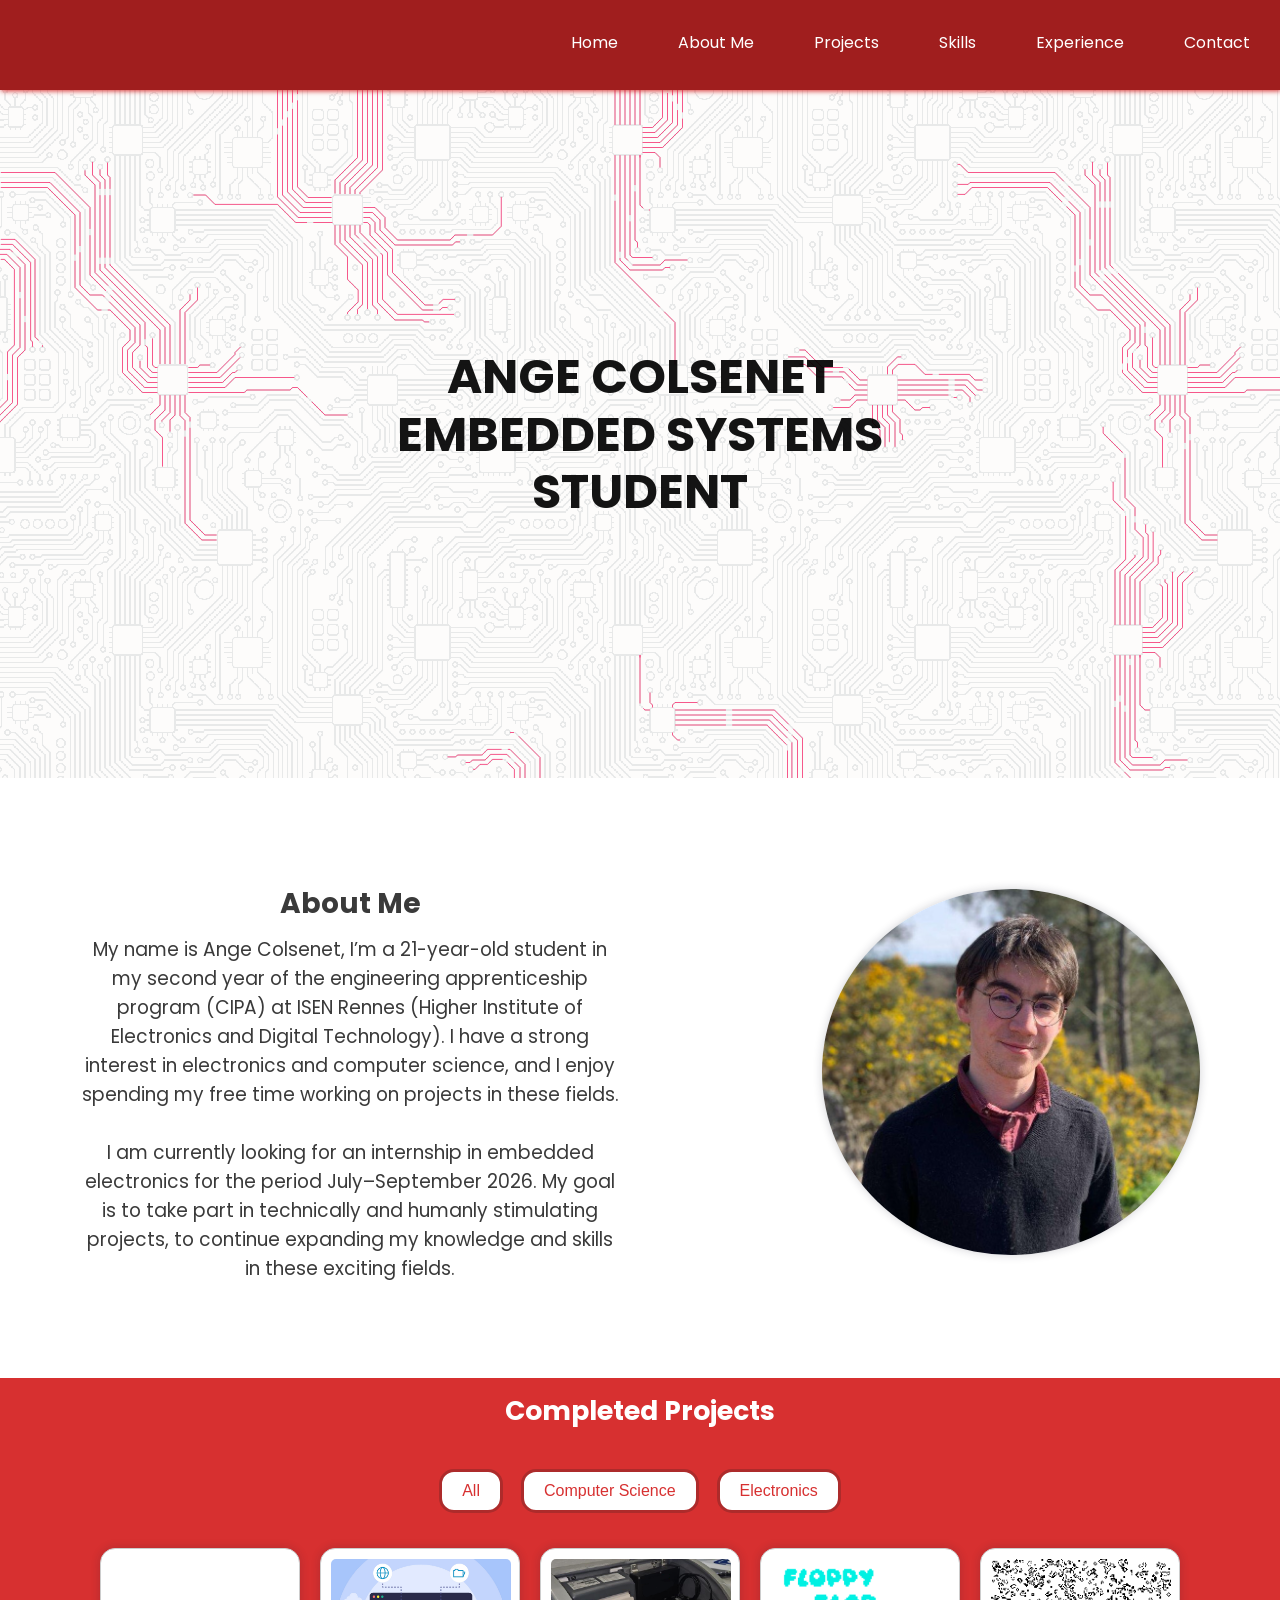
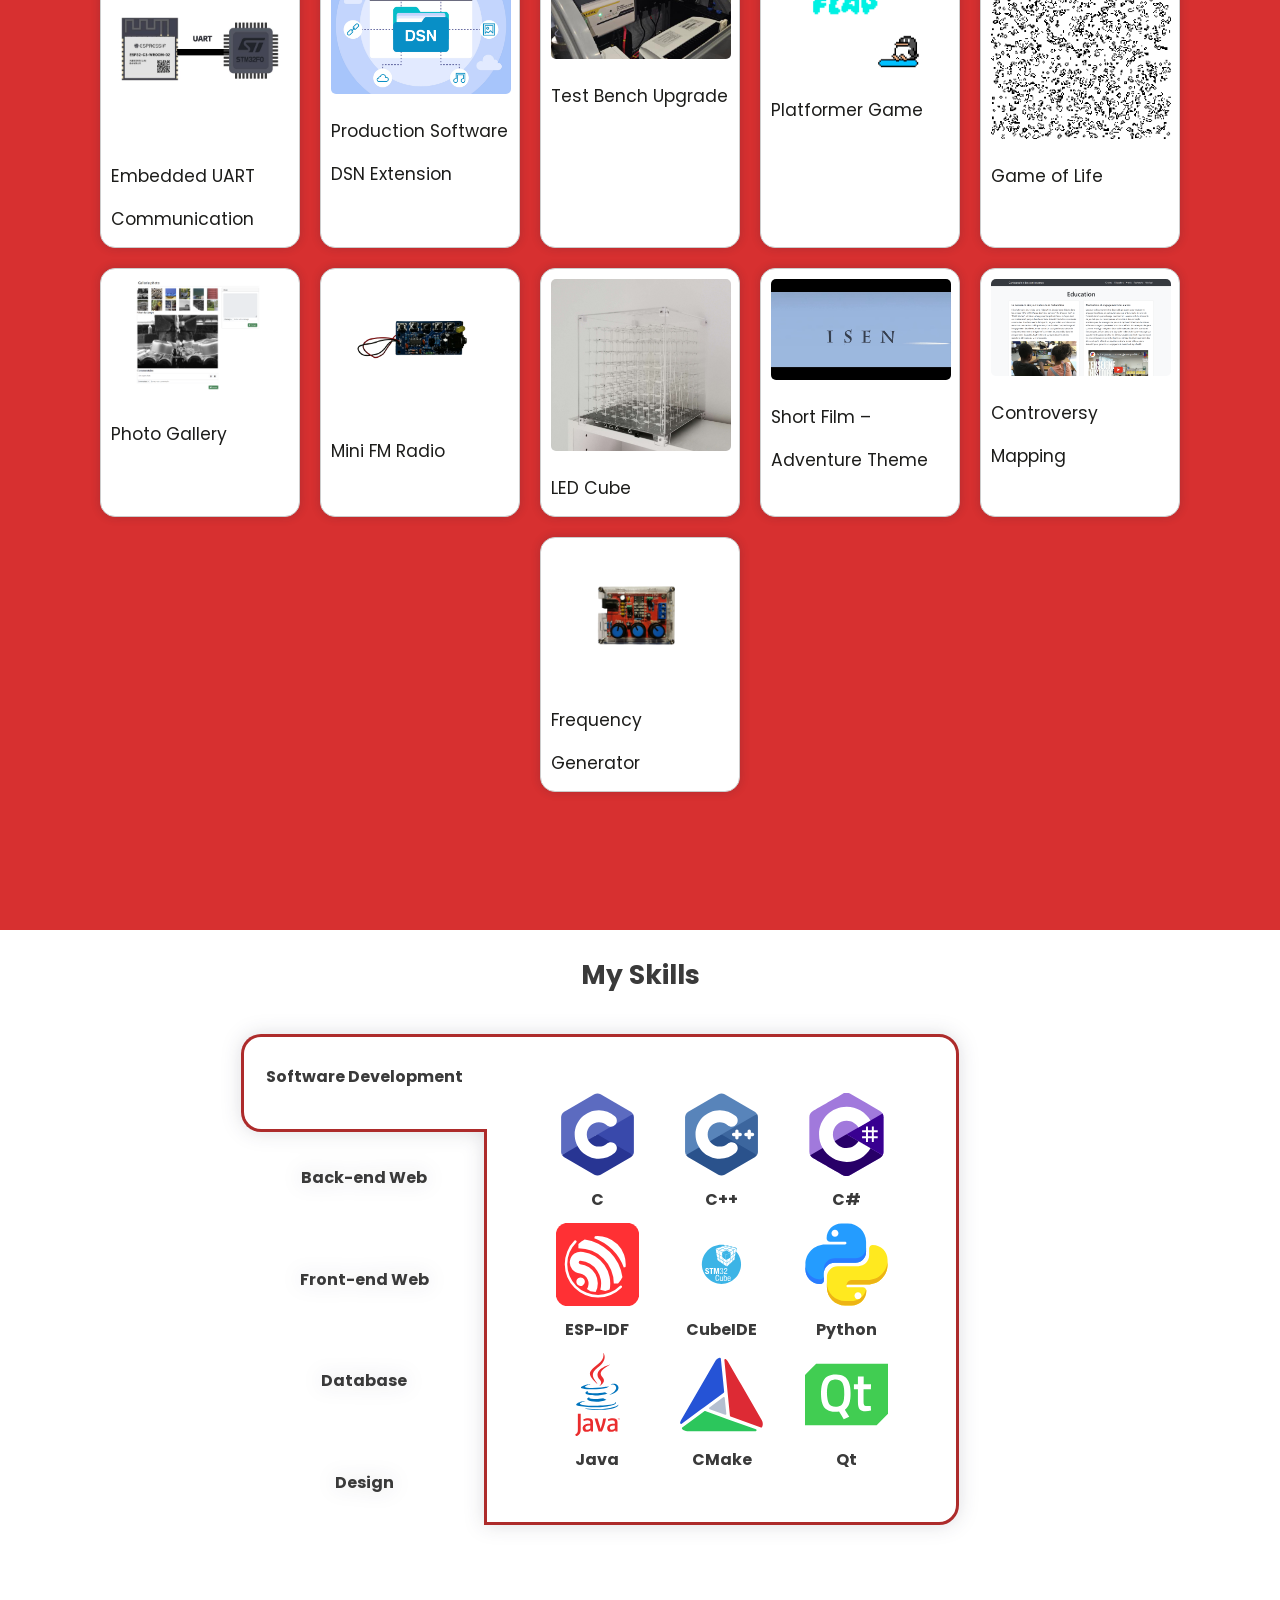
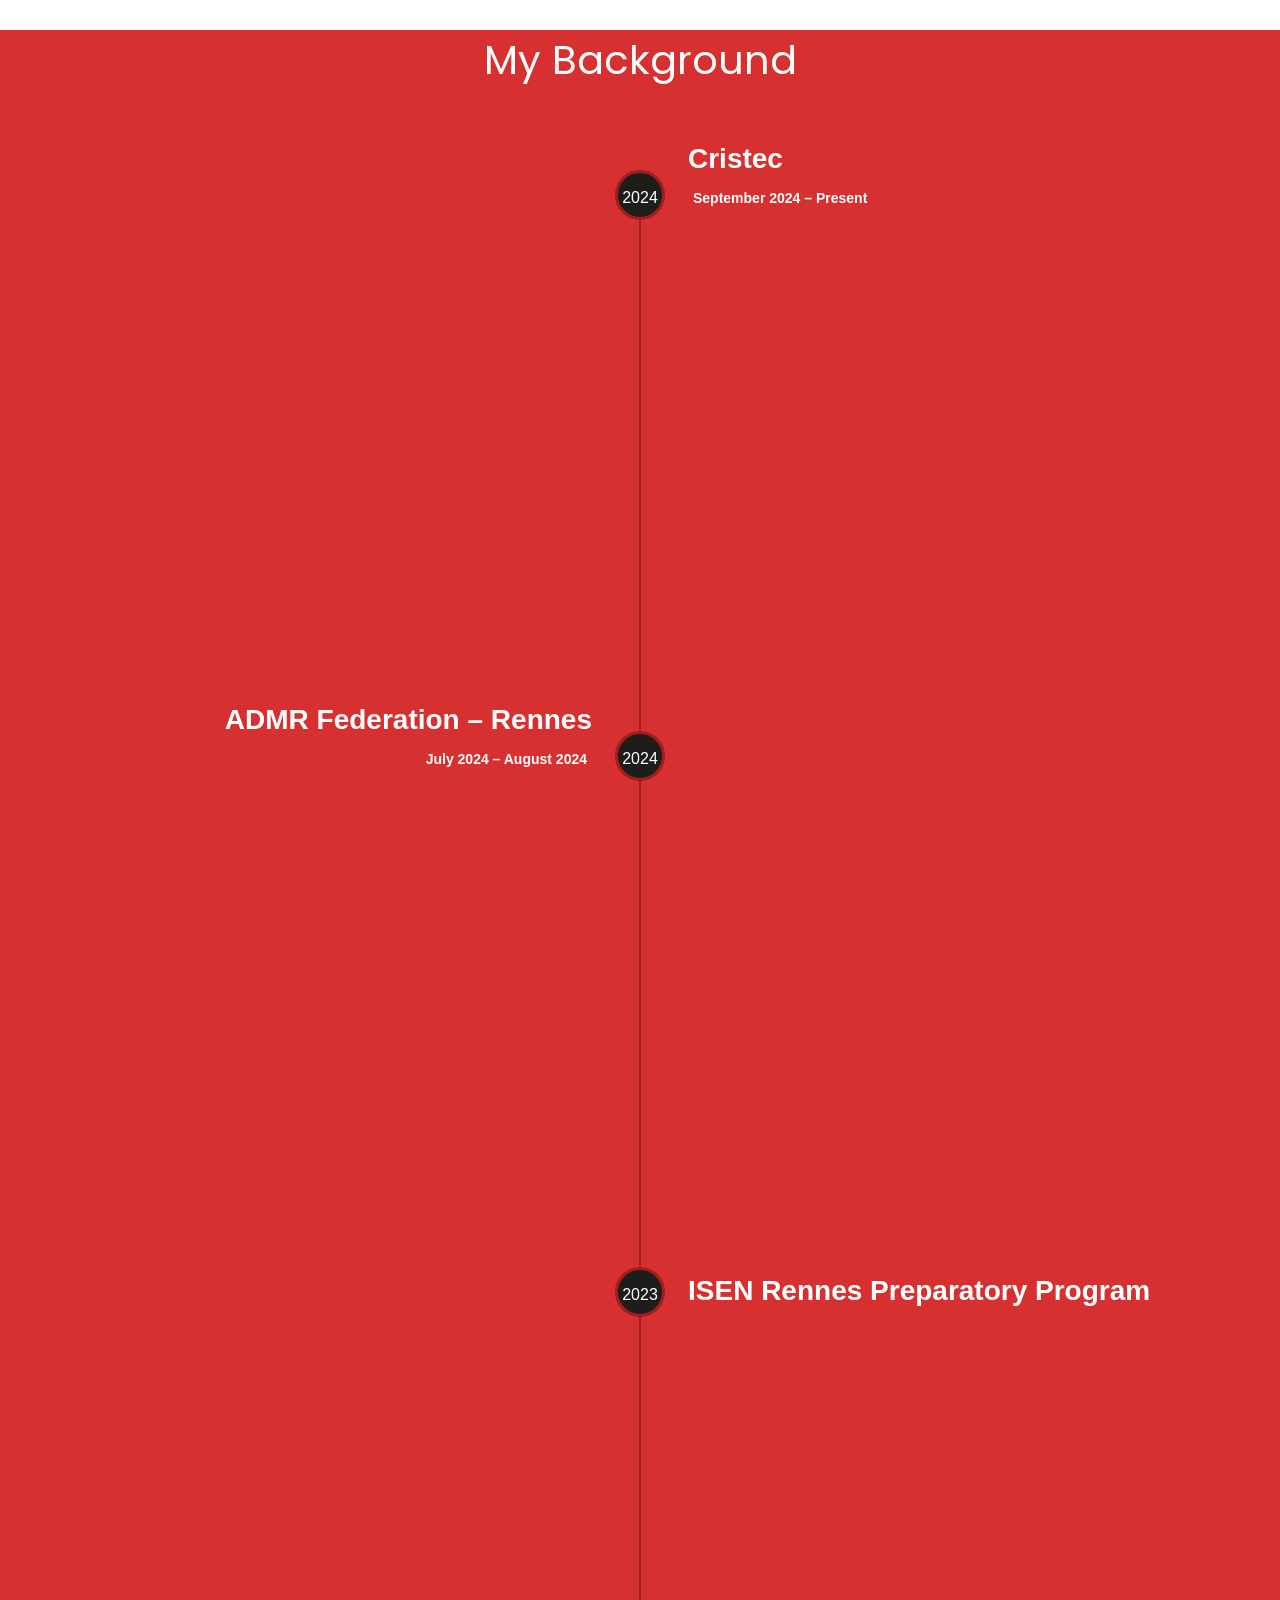
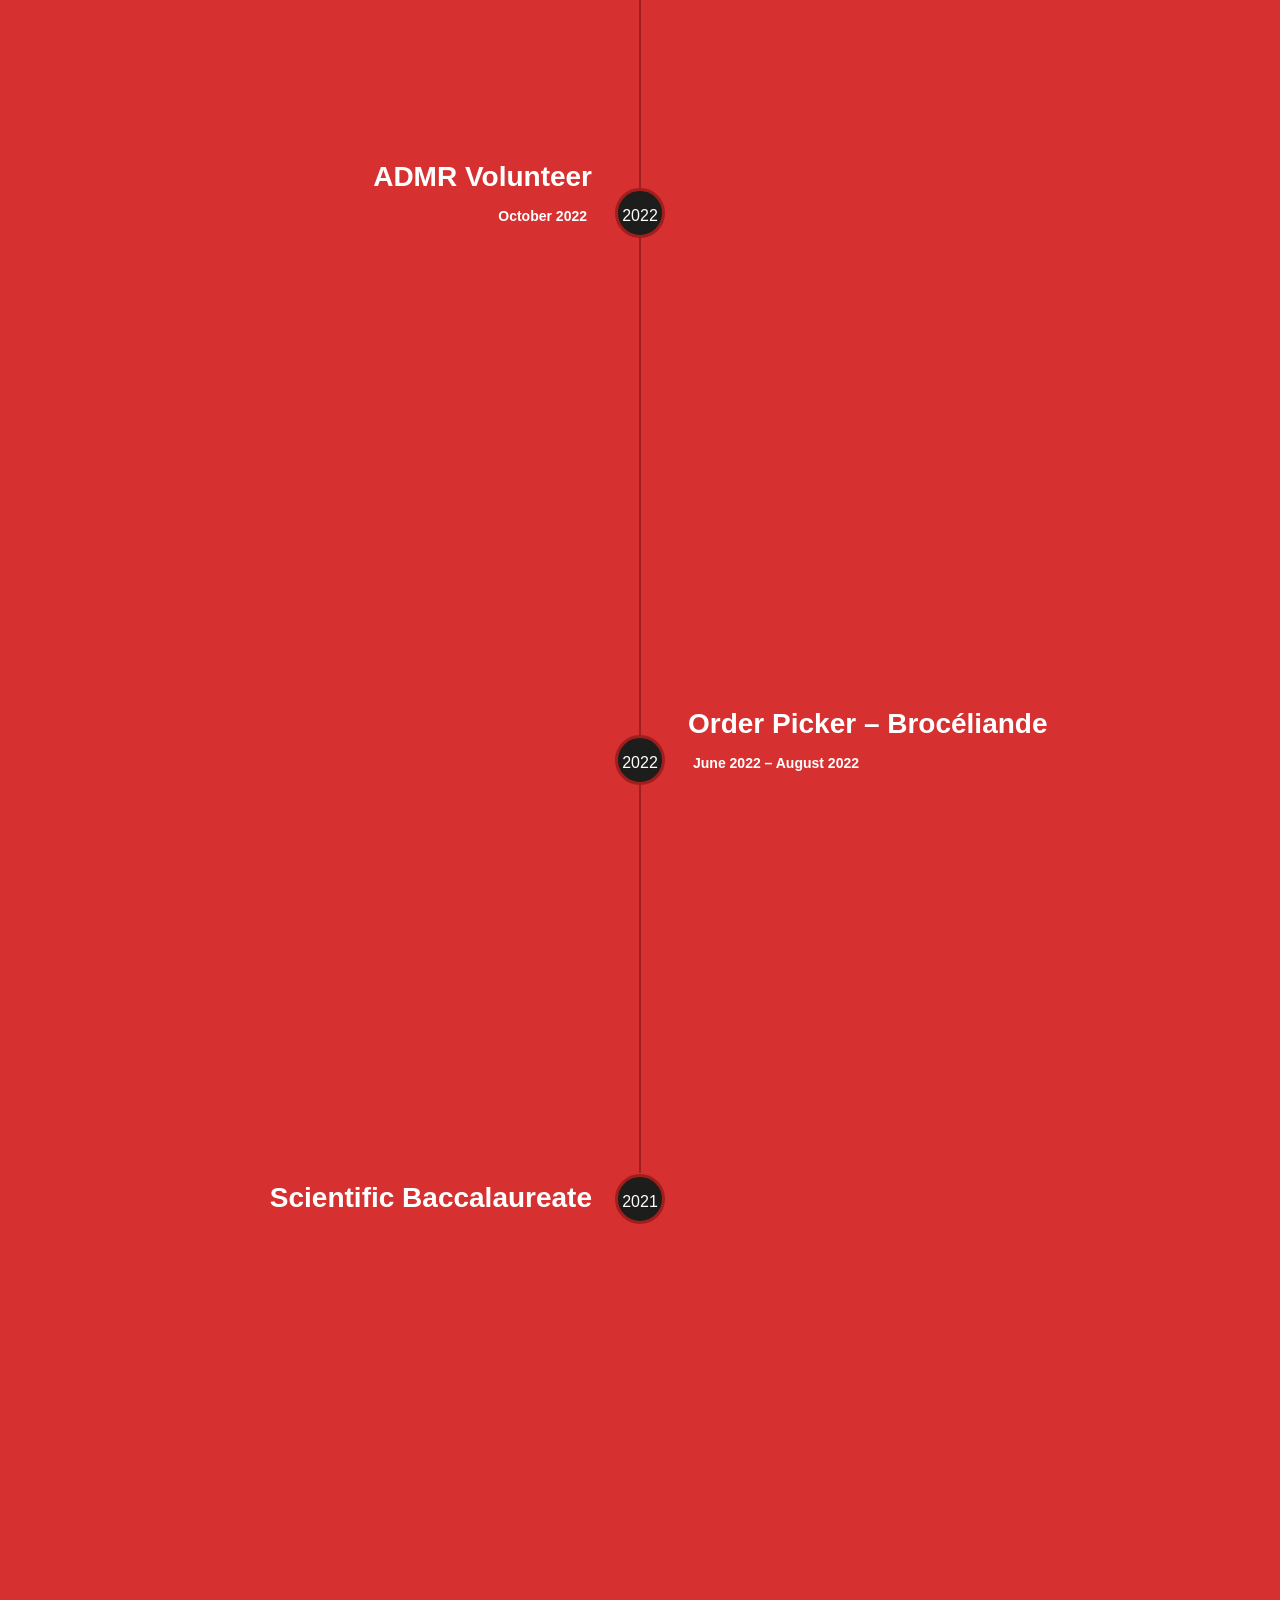
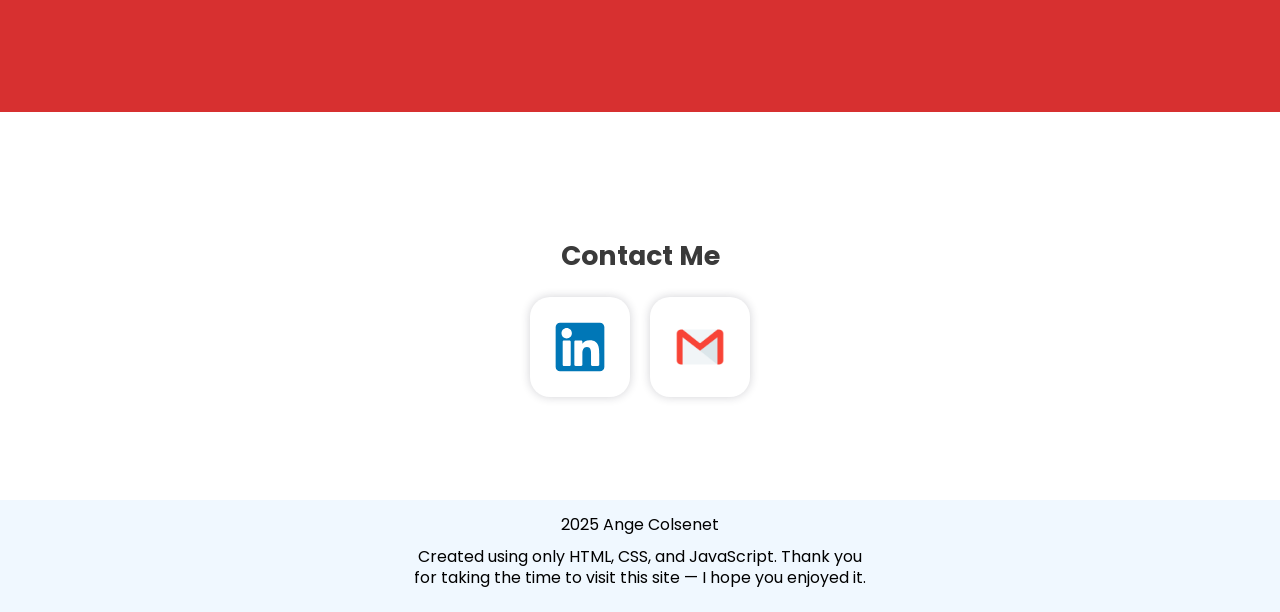
<file: index.html>
<!DOCTYPE html>
<html lang="en" dir="ltr">
<head>
    <meta charset="utf-8">
    <title>Portfolio Ange Colsenet</title>
    <meta name="viewport" content="width=device-width, initial-scale=1.0">
    <meta name="description" content="Ange Colsenet's portfolio — computer science and electronics projects, skills and experience.">

    <link rel="stylesheet" href="css/color.css">
    <link rel="stylesheet" href="css/section.css">
    <link rel="stylesheet" href="css/header-menu.css">
    <link rel="stylesheet" href="css/footer.css">
    <link rel="stylesheet" href="css/presentation.css">
    <link rel="stylesheet" href="css/projet.css">
    <link rel="stylesheet" href="css/competence.css">
    <link rel="stylesheet" href="css/experience.css">
    <link rel="stylesheet" href="css/contact.css">
    <link rel="stylesheet" href="css/skill.css">
    <link rel="stylesheet" href="css/test.css">
</head>

<body onload="skills_events()">

<header class="header">
    <a class="logo">ㅤ</a>
    <input class="side-menu" type="checkbox" id="side-menu"/>
    <label class="menu_icon" for="side-menu"><span class="menu_medium_line"></span></label>
    <nav class="nav">
        <ul class="menu">
            <li><a href="#Home">Home</a></li>
            <li><a href="#About">About Me</a></li>
            <li><a href="#Projet">Projects</a></li>
            <li><a href="#Competence">Skills</a></li>
            <li><a href="#Experience">Experience</a></li>
            <li><a href="#Contacte">Contact</a></li>
        </ul>
    </nav>
</header>

<section id="Home">
    <span>ANGE COLSENET<br>EMBEDDED SYSTEMS STUDENT</span>
</section>

<div class="presentation-container" id="About">
    <div class="text-container">
        <h2>About Me</h2>
        <p>
            My name is Ange Colsenet, I’m a 21-year-old student in my second year of the engineering apprenticeship program (CIPA) at ISEN Rennes (Higher Institute of Electronics and Digital Technology).
            I have a strong interest in electronics and computer science, and I enjoy spending my free time working on projects in these fields.
        </p>
        <br>
        <p>
            I am currently looking for an internship in embedded electronics for the period July–September 2026.
            My goal is to take part in technically and humanly stimulating projects, to continue expanding my knowledge and skills in these exciting fields.
        </p>
    </div>
    <div class="image-container">
        <a href="pdf/Resume_Colsenet_Ange_2025.pdf" target="_blank"><img src="ACphoto.jpg" id="image-profile" alt="Profile picture"></a>
    </div>
</div>

<section id="Projet">
    <div id="titre">Completed Projects</div>

    <div id="filters">
        <button onclick="filterProjects('all')">All</button>
        <button onclick="filterProjects('computer_science')">Computer Science</button>
        <button onclick="filterProjects('electronics')">Electronics</button>
    </div>

    <div class="project-container" id="project-container"></div>

    <div id="project-details">
        <div id="project-details-content">
            <button id="close-button" onclick="closeProjectDetails()">x</button>

            <div id="project-details-left">
                <div id="video_container" style="display:none;"></div>
                <img id="img_selected"></img>
                <ul id="list_img"></ul>
            </div>
            <div id="project-details-right">
                <h2 id="project-title"></h2>
                <p id="project-description"></p>
                <p id="project-info"></p>
                <p id="project-resources"></p>
            </div>
        </div>
    </div>

    <script src="js/projet.js"></script>
</section>

<section class="section" id="skills_section">
    <p class="section_title">My Skills</p>
    <div id="Competence">
        <div class="content leaning">
            <div class="skills_content">
                <div class="box"></div>
            </div>
        </div>
    </div>
    <script src="js/skill.js"></script>
</section>

<section id="Experience">
    <div class="ag-timeline_tagline">My Background</div>

    <section class="ag-section">
        <div class="ag-format-container">
            <div class="js-timeline ag-timeline">
                <div class="js-timeline_line ag-timeline_line">
                    <div class="js-timeline_line-progress ag-timeline_line-progress"></div>
                </div>
                <div class="ag-timeline_list" id="ag-timeline_list">

                    <div class="js-timeline_item ag-timeline_item">
                        <div class="ag-timeline-card_box">
                            <div class="js-timeline-card_point-box ag-timeline-card_point-box">
                                <div class="ag-timeline-card_point">2024</div>
                            </div>
                            <div class="ag-timeline-card_meta-box">
                                <div class="ag-timeline-card_meta">Cristec</div>
                                <div class="activity-time">September 2024 – Present</div>
                            </div>
                        </div>
                        <div class="ag-timeline-card_item">
                            <div class="ag-timeline-card_inner">
                                <div class="ag-timeline-card_img-box">
                                    <a href="https://www.cristec.fr" target="_blank"><img src="images/experience/cristec.jpg" class="ag-timeline-card_img" alt="Cristec" /></a>
                                </div>
                                <div class="ag-timeline-card_info">
                                    <div class="ag-timeline-card_title">Cristec</div>
                                    <div class="ag-timeline-card_desc">
                                        Apprentice engineer in software and embedded systems development at Cristec in Châteaulin.
                                    </div>
                                </div>
                            </div>
                            <div class="ag-timeline-card_arrow"></div>
                        </div>
                    </div>

                    <div class="js-timeline_item ag-timeline_item">
                        <div class="ag-timeline-card_box">
                            <div class="ag-timeline-card_meta-box">
                                <div class="ag-timeline-card_meta">ADMR Federation – Rennes</div>
                                <div class="activity-time">July 2024 – August 2024</div>
                            </div>
                            <div class="js-timeline-card_point-box ag-timeline-card_point-box">
                                <div class="ag-timeline-card_point">2024</div>
                            </div>
                        </div>
                        <div class="ag-timeline-card_item">
                            <div class="ag-timeline-card_inner">
                                <div class="ag-timeline-card_img-box">
                                    <a href="https://www.admr.org" target="_blank"><img src="images/experience/ADMR.jpg" class="ag-timeline-card_img" alt="ADMR Federation – Rennes" /></a>
                                </div>
                                <div class="ag-timeline-card_info">
                                    <div class="ag-timeline-card_title">ADMR Federation – Rennes</div>
                                    <div class="ag-timeline-card_desc">
                                        Experience within the ADMR federation of Ille-et-Vilaine (Rennes).
                                    </div>
                                    <div class="ag-timeline-card_desc">
                                        Receptionist: phone management and intervention scheduling.
                                    </div>
                                </div>
                            </div>
                            <div class="ag-timeline-card_arrow"></div>
                        </div>
                    </div>

                    <div class="js-timeline_item ag-timeline_item">
                        <div class="ag-timeline-card_box">
                            <div class="js-timeline-card_point-box ag-timeline-card_point-box">
                                <div class="ag-timeline-card_point">2023</div>
                            </div>
                            <div class="ag-timeline-card_meta-box">
                                <div class="ag-timeline-card_meta">ISEN Rennes Preparatory Program</div>
                            </div>
                        </div>
                        <div class="ag-timeline-card_item">
                            <div class="ag-timeline-card_inner">
                                <div class="ag-timeline-card_img-box">
                                    <a href="https://www.isen.fr" target="_blank"><img src="images/experience/isen-rennes.png" class="ag-timeline-card_img"/></a>
                                </div>
                                <div class="ag-timeline-card_info">
                                    <div class="ag-timeline-card_title">ISEN Rennes Preparatory Program</div>
                                    <div class="ag-timeline-card_desc">
                                        Preparatory cycle at ISEN Yncréa Rennes engineering school in the "Computer Science and Networks" track.
                                    </div>
                                </div>
                            </div>
                            <div class="ag-timeline-card_arrow"></div>
                        </div>
                    </div>

                    <div class="js-timeline_item ag-timeline_item">
                        <div class="ag-timeline-card_box">
                            <div class="ag-timeline-card_meta-box">
                                <div class="ag-timeline-card_meta">ADMR Volunteer</div>
                                <div class="activity-time">October 2022</div>
                            </div>
                            <div class="js-timeline-card_point-box ag-timeline-card_point-box">
                                <div class="ag-timeline-card_point">2022</div>
                            </div>
                        </div>
                        <div class="ag-timeline-card_item">
                            <div class="ag-timeline-card_inner">
                                <div class="ag-timeline-card_img-box">
                                    <a href="https://www.admr.org" target="_blank"><img src="images/experience/ADMR.jpg" class="ag-timeline-card_img"/></a>
                                </div>
                                <div class="ag-timeline-card_info">
                                    <div class="ag-timeline-card_title">Volunteer</div>
                                    <div class="ag-timeline-card_desc">
                                        Volunteering for personal assistance during an associative internship: preparing and delivering meals at home.
                                        <a href="pdf/rapport_Colsenet_Ange.pdf" target="_blank" id="lien">Internship Report</a>
                                    </div>
                                </div>
                            </div>
                            <div class="ag-timeline-card_arrow"></div>
                        </div>
                    </div>

                    <div class="js-timeline_item ag-timeline_item">
                        <div class="ag-timeline-card_box">
                            <div class="js-timeline-card_point-box ag-timeline-card_point-box">
                                <div class="ag-timeline-card_point">2022</div>
                            </div>
                            <div class="ag-timeline-card_meta-box">
                                <div class="ag-timeline-card_meta">Order Picker – Brocéliande</div>
                                <div class="activity-time">June 2022 – August 2022</div>
                            </div>
                        </div>
                        <div class="ag-timeline-card_item">
                            <div class="ag-timeline-card_inner">
                                <div class="ag-timeline-card_img-box">
                                    <a href="https://www.broceliande.fr" target="_blank"><img src="images/experience/broceliande.jpg" class="ag-timeline-card_img"/></a>
                                </div>
                                <div class="ag-timeline-card_info">
                                    <div class="ag-timeline-card_title">Order Picker</div>
                                    <div class="ag-timeline-card_desc">
                                        Responsible for packaging, loading and unloading goods (35).
                                    </div>
                                </div>
                            </div>
                            <div class="ag-timeline-card_arrow"></div>
                        </div>
                    </div>

                    <div class="js-timeline_item ag-timeline_item">
                        <div class="ag-timeline-card_box">
                            <div class="ag-timeline-card_meta-box">
                                <div class="ag-timeline-card_meta">Scientific Baccalaureate</div>
                            </div>
                            <div class="js-timeline-card_point-box ag-timeline-card_point-box">
                                <div class="ag-timeline-card_point">2021</div>
                            </div>
                        </div>
                        <div class="ag-timeline-card_item">
                            <div class="ag-timeline-card_inner">
                                <div class="ag-timeline-card_img-box">
                                    <a href="https://www.lycee-jeanpaul2.fr" target="_blank"><img src="images/experience/jp2.png" class="ag-timeline-card_img"/></a>
                                </div>
                                <div class="ag-timeline-card_info">
                                    <div class="ag-timeline-card_title">Scientific Baccalaureate</div>
                                    <div class="ag-timeline-card_desc">
                                        Graduated with a Scientific Baccalaureate specializing in Biology, Math, and Physics with honors (“Assez Bien”) from Jean Paul II High School in Saint-Grégoire (35).
                                    </div>
                                </div>
                            </div>
                            <div class="ag-timeline-card_arrow"></div>
                        </div>
                    </div>

                </div>
            </div>
        </div>
    </section>

    <script src='https://cdnjs.cloudflare.com/ajax/libs/jquery/1.11.1/jquery.min.js'></script>
    <script src="js/experience.js"></script>
</section>

<section class="section" id="contact_section">
    <div class="content leaning">
        <div class="titre">Contact Me</div>
        <div class="contact_content">
            <div class="social_line">
                <a class="social_link" href="https://www.linkedin.com/in/ange-colsenet-6b33272b9" target="_blank" style="--size: 180px;">
                    <img src="images/contact/Linkedin.svg" alt="linkedin" width="50px" height="50px"/>
                    <div class="social_text">
                        <span>in/ange-colsenet</span>
                    </div>
                </a>
            </div>
            <div class="social_line">
                <div class="social_link" style="--size: 280px;">
                    <a href="mailto: ange.colsenet@gmail.com" target="_blank">
                        <img src="images/contact/email.webp" alt="mail" width="50px" height="50px"/>
                    </a>
                    <div class="social_text">
                        <span>ange.colsenet@gmail.com</span>
                    </div>
                </div>
            </div>
        </div>
    </div>
</section>

<footer class="section" id="footer_section">
    <div id="Contacte">
        <div class="content">
            <div class="footer_content">
                <span>2025 Ange Colsenet</span>
            </div>
            <div class="footer_content">
                <p>
                    Created using only HTML, CSS, and JavaScript. Thank you for taking the time to visit this site — I hope you enjoyed it.
                </p>
            </div>
        </div>
    </div>
</footer>

<script>
    document.addEventListener('DOMContentLoaded', function () {
        var sideMenuCheckbox = document.getElementById('side-menu');
        var navLinks = document.querySelectorAll('.nav a[href^="#"]');
        navLinks.forEach(function (link) {
            link.addEventListener('click', function () {
                if (sideMenuCheckbox && sideMenuCheckbox.checked) {
                    sideMenuCheckbox.checked = false;
                }
            });
        });
    });
</script>
</body>
</html>
</file>
<file: css/color.css>
*{

    --white: #fff;
    --whitevar1: #f2f2f2;
    --whitevar2: #e6e6e6;

    --darkred: /*#8B0000*/ #a01e1e;
    --red: /*#B22222*/ #d73030;
    --redlight : #ad2b2b;
    --lightcoral: #3a3a3a;
    --complementary: #008A8A;

}
</file>
<file: css/section.css>
*{
    padding: 0;
    margin: 0;
    text-decoration: none;
    list-style: none;
    box-sizing: border-box;
}


#experience {
    box-sizing: content-box; /* Réinitialisation du box-sizing */
}


body{
    font-family: "Poppins", sans-serif;
}


section #he, #Home, #About ,#Projet, #skills_section ,#contact_section{
   /* display: flex; */
   /* z-index: 0; */
    width: 100%;
    background-size: cover;
    align-items: center;
    justify-content: center;
    color: var(--lightcoral);
    font-size: 180%;
}

section #he, #Home /*,#Projet*/ ,#contact_section{
    height: calc(100vh - 80px);
}


#Latest{
    background: var(--white);
}
#Contact{
    background: var(--whitevar1);
}
#Category,#Feedback{
    background: var(--whitevar2);
}
</file>
<file: css/header-menu.css>
/* Theming */
@import url("https://fonts.googleapis.com/css2?family=Poppins:wght@400;700&display=swap"); /* import font */





/* Header */
.header{
    z-index: 3;
    background-color: var(--darkred);
    box-shadow: 1px 1px 5px 0px var(--red);
    position: sticky;
    top: 0;
    width: 100%;
}
/* Logo */
.logo{
    display: inline-block;
    color: var(--white);
    font-size: 60px;
    margin-left: 10px;
}


/* Nav menu */
.nav{
    width: 100%;
    height: 100%;
    position: fixed;
    background-color: var(--red);
    overflow: hidden;

}
.menu a{
    display: block;
    padding: 30px;
    text-align: center;
    color: var(--white);

}
.menu a:hover{
    background-color: var(--red);
}
.menu a:focus{
    outline: 2px solid var(--white);
    outline-offset: 2px;
}
.nav{
    max-height: 0;
    padding-top: 0;
    transition: max-height .6s ease-out;
}




/* Menu Icon */
.menu_icon{
    cursor: pointer;
    float: right;
    padding: 40px 20px;
}/* Style label tag */

.menu_medium_line{
    background: var(--white);
    display: block;
    height: 2px;
    position: relative;
    width: 24px;

} /* Style span tag */

.menu_medium_line::before,
.menu_medium_line::after{
    background: var(--white);
    content: '';
    display: block;
    height: 100%;
    position: absolute;
    transition: all .2s ease-out;
    width: 100%;
}
.menu_medium_line::before{
    top: 5px;
}
.menu_medium_line::after{
    top: -5px;
}

.side-menu {
    display: none;
} /* Hide checkbox */


/* Toggle menu icon */
.side-menu:checked ~ nav{
    max-height: 100%;
}


.side-menu:checked ~ .menu_icon .menu_medium_line {
    background: transparent;
}
.side-menu:checked ~ .menu_icon .menu_medium_line::before {
    transform: rotate(-45deg);
    top:0;
}
.side-menu:checked ~ .menu_icon .menu_medium_line::after {
    transform: rotate(45deg);
    top:0;
}


@media (min-width: 907px) {
    .nav{
        max-height: none;
        position: relative;
        float: right;
        width: fit-content;
        background-color: transparent;
    }

    .menu li{
        float: left;
    }

    .menu a:hover{
        background-color: transparent;
        color: var(--red);

    }

    .menu_icon{
        display: none;
    }
}

/* Offset de défilement pour compenser la barre de navigation sticky */
:root{
    --header-height-offset: 100px;
}

#Home,
#About,
#Projet,
#Competence,
#Experience,
#Contacte{
    scroll-margin-top: var(--header-height-offset);
}
</file>
<file: css/footer.css>
@import url("https://fonts.googleapis.com/css2?family=Poppins:wght@400;700&display=swap"); /* import font */



#footer_section .content
{
    max-height: calc(60vh - 80px);
    gap: 80px;
    padding:1%;
    background-color: aliceblue;
}

#footer_section .footer_content
{
    display: flex;
    flex-direction: column;
    gap: 50px;
    align-items: center;
    justify-content: space-between;
    width: 100%;

}

#footer_section .footer_content:nth-child(2)
{
    justify-content: center;
}

#footer_section .footer_content a
{
    text-decoration: none;
    display: flex;
    align-items: center;
    justify-content: center;
    opacity: 0.9;
    padding: 10px 20px 10px 20px;
    transition: opacity 0.2s ease-in-out;
}

#footer_section .footer_content a:hover
{
    opacity: 0.5;
}

#footer_section .footer_content span, #footer_section .footer_content p
{
    font-family: "Poppins", sans-serif;
    font-size: 16px;
    color: var(--firebrick);
    text-align: center;
}

#footer_section .footer_content span
{
    white-space: nowrap;
}

#footer_section .footer_content img
{
    width: 20px;
    margin-bottom: 5px;
    margin-left: 8px;
    margin-right: 8px;
}

#footer_section .footer_content svg
{
    width: 18px;
    margin-bottom: 5px;
    margin-left: 6px;

    stroke-width: 2.1px;
    stroke-linecap: round;
    stroke-linejoin: round;
    stroke: var(--complementary);
}

#footer_section .footer_content:nth-child(2) p
{
    max-width: 500px;
    line-height: 1.3;
    padding: 10px 20px 10px 20px;
}


/*
@media screen and (max-width: 907px)
{
    #footer_section .content
    {
        gap: 50px;
    }

    #footer_section .footer_content
    {
        flex-direction: column;
        gap: 50px;
    }
}
*/
</file>
<file: css/presentation.css>
.presentation-container {
    min-height: 600px;
    max-width: 1200px;
    margin: 0 auto;
    display: flex;
    justify-content: center;
    align-items: center;
    padding: 20px;
}

.text-container {
    flex: 1;
    padding: 20px;
    text-align: left;
    font-size: 14pt;
}

.text-container p{
    text-align: center;

}

#About h2{
    padding: 10px;
    text-align: center;
}
.image-container {
    flex: 1;
    padding: 20px;
    text-align: right;
}

#About img {
    max-width: 70%;
    height: auto;
    border-radius: 50%;
    box-shadow: 0px 0px 10px rgba(28, 28, 51, 0.2);
    transition: 1s ease;
}

#About img:hover{
    -webkit-transform: scale(1.05);
    -ms-transform: scale(1.05);
    transform: scale(1.05);
    transition: 1s ease;
}

@media (max-width: 600px) {
    .presentation-container {
        flex-direction: column;
    }

    .text-container,
    .image-container {
        text-align: center;
        margin: 0;
        padding: 10px;
    }

    #About img {
        max-width: 225px;
    }

}




/*

section#About #presentation{
   text-align: center;
    font-size: 20pt;
    font-weight: bold;
}

section#About p{
    position: absolute;
    text-align: center;
    font-size: 14pt;
    margin-top:5%;

}


section#About img{
    border-radius: 50%;
    width :25%;
    max-width: 500px;
    box-shadow: 0px 0px 10px rgba(28, 28, 51, 0.2);

}

@media (min-width: 907px) {

    section#About p{
        text-align: left;
        width : 40%;
        margin-left: 5%;
        margin-top:5%;
    }


    section#About img{
        display: block;
        float:right;
        margin-right: 15%;
        margin-top: 5%;

    }


}

*/
</file>
<file: css/projet.css>
#Projet{
    background-color: var(--red);
    padding-bottom: 10%;
}

#filters {
    text-align: center;
    margin: 20px;
}

button {
    margin: 5px;
    padding: 10px;
    cursor: pointer;
}

.project-container {
    display: flex;
    flex-wrap: wrap;
    justify-content: center;
    overflow: auto;
    max-height: 67%;
}

.project {
    width: 200px;
    margin: 10px;
    padding: 10px;
    border: 1px solid #ccc;
    cursor: pointer;
    background-color: #fff;
    border-radius: 15px;
    box-shadow: 0px 0px 10px rgba(28, 28, 51, 0.2);
}

.project img {
    width: 180px;
    height: auto;
    border-radius: 5px;

}

.project span{
    font-size: 13pt;
    color: #1d1d1b;

}

#titre{
    padding : 1%;
    text-align: center;
    font-size: 20pt;
    font-weight: bold;
    color:white;
}

/* Style des boutons */
button {
    display: inline-block;
    padding: 10px 20px;
    font-size: 16px;
    cursor: pointer;
    border: 3px solid #ad2b2b;
    border-radius: 15px;
    background-color:#fff ;
    color: var(--red);
    margin: 5px;
    /*box-shadow: 0px 0px 10px rgba(28, 28, 51, 0.2);*/
    transition: background-color 0.3s, color 0.3s;
}

/* Changement de style au survol */
button:hover {
    background-color: var(--red);
    color: #fff;
}


#project-details {
    display: none;
    position: fixed;
    z-index: 3;
    top: 0;
    left: 0;
    width: 100%;
    height: 100%;
    background-color: rgba(0, 0, 0, 0.8);
    padding: 20px;
    box-sizing: border-box;
    overflow: auto;
}

#project-details-content {
    display: flex;
    justify-content: space-between;
    background-color: #fff;
    padding: 20px;
    border-radius: 10px;
    box-shadow: 0 0 20px rgba(0, 0, 0, 0.5);
    position: relative;
    width :90%;
    height : 80%;
    margin: auto;
    margin-top: 5%;
    max-width: 1200px;
    max-height: 1000px;
    font-size: 11pt;
}

#project-details-left {
    flex: 1;
}

#project-details-left img {
    border: 2px solid var(--redlight);
}

#project-details-right {
    flex: 1;
    margin-left: 20px;
    overflow: auto;
}

#project-details img{
    max-width: 100%;
    border-radius: 5px;
    margin-bottom: 10px;
}


 #img_selected {
    height: 300px;
 }


#project-title{
    text-align: center;
}

#project-description{
    padding-top: 5%;
}

#project-info{
    padding-top: 5%;
}


#list_img{
    width: 500px;
    height: 22.5%;
    display: flex;
    flex-direction: row;
    flex-wrap: wrap;
    overflow: auto;
}

#list_img li{
    min-width: 100px;
    min-height: 70px;
    max-width: 100px;
    max-height: 70px;


    padding: 1%;

}

#list_img img{
    width: 100%;
    clip:rect(100px, 0, 0, 0);

}


#close-button {
   /* margin-top: 10px;*/
    padding: 10px;
    cursor: pointer;
    position: absolute;
    margin-top: 0px;
    margin-left: 100%;


}


@media screen and (max-width: 930px){

    #project-details-left {
        padding-top:20%;
    }

    #close-button {
        margin-top: -5%;
        margin-left: 80%;
    }

    #project-details-content {
        flex-direction: column;
        overflow: auto;
        max-width: 300px;
    /*    overflow-x:hidden; */
    }

    #project-details img{
        width:400px;
        height: auto;
    }

    #list_img{
        /* width: 50%; */
        display: ruby;
        flex-direction: row;
        flex-wrap: wrap;
        overflow: auto;
    }

    #list_img img{
        height: 64px;
        width: auto;


    }


/*
    #list_img{
        overflow-y :hidden;
        overflow-x: auto;
    }

    #project-details-right{
        overflow-y: auto;
        overflow-x: hidden;
    }

*/


}

@media screen and (max-width: 280px)
{
    #project-details-left {
        padding-top:30%;
    }
}
</file>
<file: css/competence.css>
section #competence{
    background-color: #e6e6e6;
}
</file>
<file: css/experience.css>
section#Experience{
  background-color: var(--red);
}
/*
@font-face {
  font-family: 'ESL Legend';
  src: url(https://raw.githubusercontent.com/SochavaAG/example-mycode/master/pens/timeline/fonts/legend/ESLLegend-Light.eot);
  src: url(https://raw.githubusercontent.com/SochavaAG/example-mycode/master/pens/timeline/fonts/legend/ESLLegend-Light.eot#iefix) format("embedded-opentype"),
  url(https://raw.githubusercontent.com/SochavaAG/example-mycode/master/pens/timeline/fonts/legend/ESLLegend-Light.woff2) format("woff2"),
  url(https://raw.githubusercontent.com/SochavaAG/example-mycode/master/pens/timeline/fonts/legend/ESLLegend-Light.woff) format("woff"),
  url(https://raw.githubusercontent.com/SochavaAG/example-mycode/master/pens/timeline/fonts/legend/ESLLegend-Light.ttf) format("truetype"),
  url(https://raw.githubusercontent.com/SochavaAG/example-mycode/master/pens/timeline/fonts/legend/ESLLegend-Light.svg#eicon) format("svg");
  font-style: normal;
  font-weight: 300;
}
@font-face {
  font-family: 'ESL Legend';
  src: url(https://raw.githubusercontent.com/SochavaAG/example-mycode/master/pens/timeline/fonts/legend/ESLLegend-Regular.eot);
  src: url(https://raw.githubusercontent.com/SochavaAG/example-mycode/master/pens/timeline/fonts/legend/ESLLegend-Regular.eot#iefix) format("embedded-opentype"),
  url(https://raw.githubusercontent.com/SochavaAG/example-mycode/master/pens/timeline/fonts/legend/ESLLegend-Regular.woff2) format("woff2"),
  url(https://raw.githubusercontent.com/SochavaAG/example-mycode/master/pens/timeline/fonts/legend/ESLLegend-Regular.woff) format("woff"),
  url(https://raw.githubusercontent.com/SochavaAG/example-mycode/master/pens/timeline/fonts/legend/ESLLegend-Regular.ttf) format("truetype"),
  url(https://raw.githubusercontent.com/SochavaAG/example-mycode/master/pens/timeline/fonts/legend/ESLLegend-Regular.svg#eicon) format("svg");
  font-style: normal;
  font-weight: normal;
}
@font-face {
  font-family: 'ESL Legend';
  src: url(https://raw.githubusercontent.com/SochavaAG/example-mycode/master/pens/timeline/fonts/legend/ESLLegend-Bold.eot);
  src: url(https://raw.githubusercontent.com/SochavaAG/example-mycode/master/pens/timeline/fonts/legend/ESLLegend-Bold.eot#iefix) format("embedded-opentype"),
  url(https://raw.githubusercontent.com/SochavaAG/example-mycode/master/pens/timeline/fonts/legend/ESLLegend-Bold.woff2) format("woff2"),
  url(https://raw.githubusercontent.com/SochavaAG/example-mycode/master/pens/timeline/fonts/legend/ESLLegend-Bold.woff) format("woff"),
  url(https://raw.githubusercontent.com/SochavaAG/example-mycode/master/pens/timeline/fonts/legend/ESLLegend-Bold.ttf) format("truetype"),
  url(https://raw.githubusercontent.com/SochavaAG/example-mycode/master/pens/timeline/fonts/legend/ESLLegend-Bold.svg#eicon) format("svg");
  font-style: normal;
  font-weight: bold;
}

img {
  max-width: 100%;
}
*/


.ag-format-container {
  width: 1160px;
  margin: 0 auto;

  position: relative;
}

.ag-section{
  padding: 3%;
}
/*
.ag-timeline-block {
  padding: 300px 0;
}
.ag-timeline_title-box {
  padding: 0 0 30px;

  text-align: center;
}
*/

.ag-timeline_tagline {
  text-align: center;
  font-size: 40px;
  color: #fff;
}
/*
.ag-timeline_title {
  background-image: url(https://raw.githubusercontent.com/SochavaAG/example-mycode/master/pens/timeline/images/bg.jpg);
  background-repeat: no-repeat;
  background-position: 50% 50%;

  background-size: cover;
  -webkit-background-clip: text;
  background-clip: text;
  text-fill-color: transparent;
  color: transparent;

  font-size: 80px;
}

 */

.activity-time{
  padding : 10px;
  font-family: 'ESL Legend', sans-serif;
  font-weight: bold;
  font-size: 14px;
  color: white;
}

.ag-timeline_item {
  margin: 0 0 50px;

  position: relative;
}
.ag-timeline_item:nth-child(2n) {
  text-align: right;
}

.ag-timeline {
  display: inline-block;
  width: 100%;
  max-width: 100%;
  margin: 0 auto;

  position: relative;
}
.ag-timeline_line {
  width: 2px;
  background-color: var(--darkred);

  position: absolute;
  top: 2px;
  left: 50%;
  bottom: 0;

  overflow: hidden;

  -webkit-transform: translateX(-50%);
  -moz-transform: translateX(-50%);
  -ms-transform: translateX(-50%);
  -o-transform: translateX(-50%);
}

.ag-timeline_line-progress {
  width: 100%;
  height: 20%;
  background-color: orange;
}

.ag-timeline-card_box {
  padding: 0 0 20px 50%;
}
.ag-timeline_item:nth-child(2n) .ag-timeline-card_box {
  padding: 0 50% 20px 0;
}
.ag-timeline-card_point-box {
  display: inline-block;
  margin: 0 14px 0 -25px;
}
.ag-timeline_item:nth-child(2n) .ag-timeline-card_point-box {
  margin: 0 -25px 0 14px;
  align-items: center;
}
.ag-timeline-card_point {
  height: 50px;
  line-height: 50px;
  width: 50px;
  border: 3px solid var(--darkred);
  background-color: #1d1d1b;

  text-align: center;
  font-family: 'ESL Legend', sans-serif;
  font-size: 12pt;
  color: #FFF;

  -webkit-border-radius: 50%;
  -moz-border-radius: 50%;
  border-radius: 50%;
  position: relative;
  transition: transform .25s ease, box-shadow .25s ease, background-color .25s ease, border-color .25s ease;
  box-shadow: 0 0 0 0 rgba(0,0,0,0);
  will-change: transform, box-shadow;
}
.js-ag-active .ag-timeline-card_point {
  color: #1d1d1b;
  background-color: var(--darkred);
}

/* Effets d'interaction du point (hover/focus) */
.ag-timeline-card_point:hover,
.ag-timeline-card_point:focus-visible {
  transform: scale(1.08);
  box-shadow: 0 8px 20px rgba(0,0,0,.25), 0 0 0 6px rgba(255,255,255,.15);
  outline: none;
}

/* Onde lumineuse douce */
.ag-timeline-card_point::after {
  content: '';
  position: absolute;
  top: 0;
  left: 0;
  right: 0;
  bottom: 0;
  border-radius: 50%;
}

.ag-timeline-card_point:hover::after,
.ag-timeline-card_point:focus-visible::after {
  animation: agPulse 1.2s ease-out infinite;
}

@keyframes agPulse {
  0% { box-shadow: 0 0 0 0 rgba(255,255,255,.25); }
  70% { box-shadow: 0 0 0 16px rgba(255,255,255,0); }
  100% { box-shadow: 0 0 0 0 rgba(255,255,255,0); }
}

@media (prefers-reduced-motion: reduce) {
  .ag-timeline-card_point,
  .ag-timeline-card_point::after {
    transition: none;
    animation: none !important;
  }
}
.ag-timeline-card_meta-box {
  display: inline-block;
}
.ag-timeline-card_meta {
  margin: 10px 0 0;
  padding : 5px;
  font-family: 'ESL Legend', sans-serif;
  font-weight: bold;
  font-size: 28px;
  color: white;
}
.ag-timeline-card_item {
  display: inline-block;
  width: 45%;
  margin: -77px 0 0;
  background-color: var(--darkred);

  opacity: 0;

  -webkit-border-radius: 6px;
  -moz-border-radius: 6px;
  border-radius: 6px;

  -webkit-box-shadow: 0 0 0 0 rgba(0,0,0,.5);
  -moz-box-shadow: 0 0 0 0 rgba(0,0,0,.5);
  -o-box-shadow: 0 0 0 0 rgba(0,0,0,.5);
  box-shadow: 0 0 0 0 rgba(0,0,0,.5);

  -webkit-transition: -webkit-transform .5s, opacity .5s;
  -moz-transition: -moz-transform .5s, opacity .5s;
  -o-transition: -o-transform .5s, opacity .5s;
  transition: transform .5s, opacity .5s;

  position: relative;
}
.ag-timeline_item:nth-child(2n+1) .ag-timeline-card_item {
  -webkit-transform: translateY(-10%);
  -moz-transform: translateY(-10%);
  -ms-transform: translateY(-10%);
  -o-transform: translateY(-10%);
  transform: translateY(-10%);
}
.ag-timeline_item:nth-child(2n) .ag-timeline-card_item {
  -webkit-transform: translateY(10%);
  -moz-transform: translateY(10%);
  -ms-transform: translateY(10%);
  -o-transform: translateY(10%);
  transform: translateY(10%);
}
.js-ag-active.ag-timeline_item:nth-child(2n+1) .ag-timeline-card_item,
.js-ag-active.ag-timeline_item:nth-child(2n) .ag-timeline-card_item {
  opacity: 1;

  -webkit-transform: translateY(0);
  -moz-transform: translateY(0);
  -ms-transform: translateY(0);
  -o-transform: translateY(0);
  transform: translateY(0);
}
.ag-timeline-card_arrow {
  height: 18px;
  width: 18px;
  margin-top: 20px;
  background-color: var(--darkred);

  z-index: -1;
  position: absolute;
  top: 0;
  right: 0;

  -webkit-transform: rotate(45deg);
  -moz-transform: rotate(45deg);
  -ms-transform: rotate(45deg);
  -o-transform: rotate(45deg);
  transform: rotate(45deg);
}
.ag-timeline_item:nth-child(2n+1) .ag-timeline-card_arrow {
  margin-left: calc(-18px / 2);
  margin-right: calc(-18px / 2);
}
.ag-timeline_item:nth-child(2n) .ag-timeline-card_arrow {
  margin-left: -10px;

  right: auto;
  left: 0;
}
.ag-timeline-card_img {
  width: 100%;
}
.ag-timeline-card_info {
  padding: 20px 30px;
}
.ag-timeline-card_title {
  display: none;
  margin: 10px 0 0;

  font-family: 'ESL Legend', sans-serif;
  font-weight: bold;
  font-size: 28px;
  color: var(--darkred);
}
.ag-timeline-card_desc {
  line-height: 1.45;

  font-size: 16px;
  color: #FFF;
}


.ag-timeline-card_desc #lien{
  color: #ff9292;
}

.ag-timeline-card_desc #lien:hover{
  transition: 0.4s;
  color: #ff0000;
}


@media only screen and (max-width: 979px) {
  .ag-timeline_line {
    left: 30px;
  }

  .ag-timeline_item:nth-child(2n) {
    text-align: left;
  }

  .ag-timeline-card_box,
  .ag-timeline_item:nth-child(2n) .ag-timeline-card_box {
    padding: 0 0 20px;
  }
  .ag-timeline-card_meta-box {
    display: none;
  }
  .ag-timeline-card_point-box,
  .ag-timeline_item:nth-child(2n) .ag-timeline-card_point-box {
    margin: 0 0 0 8px;
  }
  .ag-timeline-card_point {
    height: 45px;
    line-height: 40px;
    width: 45px;
  }
  .ag-timeline-card_item {
    width: auto;
    margin: -65px 0 0 75px
  }
  .ag-timeline_item:nth-child(2n+1) .ag-timeline-card_item,
  .ag-timeline_item:nth-child(2n) .ag-timeline-card_item {
    -webkit-transform: translateY(10%);
    -moz-transform: translateY(10%);
    -ms-transform: translateY(10%);
    -o-transform: translateY(10%);
    transform: translateY(10%);
  }
  .ag-timeline_item:nth-child(2n+1) .ag-timeline-card_arrow {
    right: auto;
    left: 0;
  }
  .ag-timeline-card_title {
    display: block;
  }
  .ag-timeline-card_arrow {
    margin-top: 12px;
  }
}






@media only screen and (max-width: 767px) {
  .ag-format-container {
    width: 96%;
  }

  .ag-timeline-card_img {
    height: auto;
    /*width: auto;*/
  }
}

@media only screen and (max-width: 639px) {
  .ag-timeline_title {
    font-size: 60px;
  }

  .ag-timeline-card_info {
    padding: 10px 15px;
  }
  .ag-timeline-card_desc {
    font-size: 14px;
  }
}

@media only screen and (max-width: 479px) {

}

@media (min-width: 768px) and (max-width: 979px) {
  .ag-format-container {
    width: 750px;
  }

}

@media (min-width: 980px) and (max-width: 1161px) {
  .ag-format-container {
    width: 960px;
  }

}
</file>
<file: css/contact.css>
#contact_section
{
    background-color: var(--white);
    height: 30%;
    padding: 8%;
}

/*
#contact_section .content.leaning
{
    margin-top: calc(calc(clamp(110px, 7vw, 130px) + 3.3vw) * 1.65);
    margin-bottom: calc(clamp(100px, 7vw, 130px) * 2);
}

 */
/*
#contact_section .content.leaning{
    max-height: calc(40vh - 80px);
}


element.style : not{
    --size :10px;
}
*/


#contact_section .titre
{
    text-align: center;
    font-size: 20pt;
    font-weight: bold;
    padding: 2%;
}

#contact_section .contact_content
{
    display: flex;
    align-items: center;
    justify-content: center;
    gap: 20px;
}

@media screen and (max-width: 780px)
{
    #contact_section .contact_content
    {
        flex-direction: column;
    }
}

#contact_section .social_line
{
    display: flex;
    align-items: center;
    justify-content: center;
    gap: 20px;
}

#contact_section .social_link
{
    display: flex;
    justify-content: center;
    padding: 25px 10px 25px 25px;
    border-radius: 20px;
    background-color: white;
    box-shadow: 0px 0px 10px rgba(28, 28, 51, 0.2);
    gap: 15px;
    text-decoration: none;
    max-height: 100px;
    transition: transform 0.25s ease, box-shadow 0.25s ease, background-color 0.25s ease;
}


#contact_section .social_link:hover,
#contact_section .social_link:focus-visible
{
    transform: translateY(-4px);
    box-shadow: 0px 14px 30px rgba(28, 28, 51, 0.25);
    outline: none;
}

#contact_section .social_link img
{
    width: 50px;
}

#contact_section .social_link .social_text
{
    overflow: hidden;
    color : #1d1d1b;
    width: 0px;
    transition: width 0.35s ease;
}


#contact_section .social_link:hover .social_text,
#contact_section .social_link:focus-visible .social_text
{
    width: var(--size, 220px);
}


#contact_section .social_link .social_text span
{
    font-size: 20px;
    white-space: nowrap;
}


@media screen and (max-width: 500px)
{
    #contact_section .social_link:hover
    {
        padding-right: 10px;
    }

    #contact_section .social_link:hover .social_text
    {
        width: 0px;
    }
}

@media (prefers-reduced-motion: reduce)
{
    #contact_section .social_link,
    #contact_section .social_link .social_text
    {
        transition: none;
    }
}
</file>
<file: css/skill.css>
#skills_section{
    min-height: 700px;
}

#skills_section .section_title
{
    /*margin-left: 45%;*/
    text-align: center;
    font-size: 20pt;
    font-weight: bold;
    padding: 2%;
}

#skills_section .button{
    align-items: center;
}


#skills_section .skills_content
{
    display: flex;
    width: 100%;
    margin-top: 1%;
    margin-bottom: 5%;
}

#skills_section .box
{
    margin-left: 27%;
    width: 40%;
    display: flex;
    justify-content: center;
    align-items: start;
    filter: drop-shadow(0px 0px 10px rgba(28, 28, 51, 0.15));
}

#skills_section .box .menu
{
    height: 100%;
    max-height: 575px;
    position: relative;
    display: flex;
    flex-direction: column;
    justify-content: space-between;
    align-items: center;
}

#skills_section .box .menu .selector
{
    z-index: 2;
    width: 246px;
    transition: 0.2s;
    position: absolute;
   /* margin-right: -40px; */
    border-radius: 20px 0 0 20px;
    background-color: white;
    border-left : 3px solid var(--redlight);
    border-top : 3px solid var(--redlight);
    border-bottom: 3px solid var(--redlight);

}


#skills_section .box .menu .category
{
    width: 280px;
    z-index: 3;
    border-radius: 20px;
    white-space: nowrap;
    padding: 30px 40px 30px 0px;
    margin-right: -40px;
    font-family: "Poppins", sans-serif;
    font-weight: bold;
    color: var(--lightcoral);
    font-size: 16px;
    text-align: center;
    cursor: pointer;
}

#skills_section .box .box_content
{

    width: 100%;
    min-width: 475px;
    max-width: 800px;
    min-height: 475px;
    border-top-right-radius: 20px;
    border-bottom-right-radius: 20px;
    background-color: white;
    padding: 50px 60px 50px 60px;
    border: 3px solid var(--redlight);


}

@-webkit-keyframes enter_anim { from { transform: translateY(25px); opacity: 0; } to { transform: translateY(0px); opacity: 1; } }

@keyframes enter_anim { from { transform: translateY(25px); opacity: 0; } to { transform: translateY(0px); opacity: 1; } }

#skills_section .box .box_content .skills_list
{
    width: 100%;
    display: grid;
    grid-template-columns: repeat(auto-fill, 100px);
    justify-content: space-between;
    flex-wrap: wrap;
    grid-gap: 5px;
    opacity: 0;
    transform: translateY(25px);
    -webkit-animation: enter_anim 0.5s ease 1 forwards;
    animation: enter_anim 0.5s ease 1 forwards;
}

#skills_section .box .box_content .skills_list .skill
{
    height: 125px;
    display: flex;
    flex-direction: column;
    justify-content: space-between;
    align-items: center;
    width: 100px;
    text-decoration: none;
}

#skills_section .box .box_content .skills_list .skill img
{
    width: 95px;
    height: 95px;
    transform: scale(0.88);
    transition: transform 0.3s ease-in-out;
}

#skills_section .box .box_content .skills_list .skill:hover img
{
    transform: scale(1);
}

#skills_section .box .box_content .skills_list .skill span
{
    font-family: "Poppins", sans-serif;
    font-weight: bold;
    color: var(--lightcoral);
    font-size: 16px;
    text-align: center;
}

#skills_section .box .category_title
{
    white-space: nowrap;
    margin: 0px 0px -50px 0px;
    font-family: "Poppins", sans-serif;
    font-weight: bold;
    font-size: 22px;
    /*color: var(--blue);*/
    margin-bottom: -40px;
}



@media screen and (max-width: 930px)
{
    #skills_section .box
    {
        display: flex;
        flex-direction: column;
        align-items: center;
        gap: 70px;
        min-height: 0px;
        margin-left:30%;
    }

    #skills_section .box .box_content
    {
        min-height: 0px;
     /*   width: calc(100% - 100px);*/
        padding: 50px 50px 50px 50px;
        min-width: 350px;
        border-top-left-radius: 20px;
        border-bottom-left-radius: 20px;


    }
    /*
        #skills_section .box .box_content .skills_list
        {
            grid-gap: 25px;
        }

        @media screen and (max-width: 565px)
        {
            #skills_section .box .box_content .skills_list
            {
                justify-content: space-around;
            }
        }

        @media screen and (max-width: 500px)
        {
            #skills_section .box .box_content .skills_list
            {
                justify-content: space-between;
            }

            #skills_section .box .box_content
            {
                width: calc(100% - 50px);
                padding: 40px 25px 40px 25px;
            }
        }

        @media screen and (max-width: 465px)
        {
            #skills_section .box .box_content .skills_list
            {
                justify-content: space-around;
            }
        }
        */
}

@media screen and (max-width: 280px)
{
    #skills_section .box .box_content
    {
        min-width: 250px;
    }
}
</file>
<file: css/test.css>
section#Home span{
    font-weight: bold;
    position: absolute;
    left: 50%;
    top: 50%;
    transform: translate(-50%, -50%);
    text-align: center;
    font-size: clamp(22pt, 5vw, 36pt);
    color: rgba(0, 0, 0, 0.92);
    line-height: 1.2;
}


#Home,
#Home:before {
    position: absolute;
    top: 0;
    right: 0;
    bottom: 0;
    left: 0;
    display: block;
    width: 100%;
    height: 100%;
}



#Home,
#Home:before {
    image-rendering: pixelated;
    interpolation-mode: nearest-neighbor;
    overflow: hidden;
    contain: strict;
}

a#Home {
    text-decoration: none;
}

#Home{
    position: relative;
    display: flex;
    align-items: center;
    background-color: #fdfcfb;
    background-image: url([data-uri]);
    background-size: 31.25rem 31.25rem;
    min-height: 43rem;
}


@media screen and (max-width: 930px)
{
    #Home{
        min-height: 58rem;
    }
}

#Home:before {
    position: absolute;
    content: " ";
    background-image: url([data-uri]);
    background-size: 93.75rem 62.5rem;
    filter: hue-rotate(130deg) saturate(300%);
}






.credits {
    font-size: 130%;
    text-align: center;
    width: 100%;
    padding: 2rem 0;
}

.credits a {
    display: inline-block;
    color: darkred;
    font-family: sans-serif;
    line-height: 1.5em;
    text-decoration: none !important;
    white-space: nowrap;
    margin: 0 1.2em;
    padding: 0.6em 0;
}

.credits a:hover {
    cursor: pointer;
}

.credits-logo {
    fill: currentColor;
    display: inline-block;
    vertical-align: bottom;
    width: 1.6em;
    height: 1.6em;
    margin: 0 0.5em 0 0;
}
</file>
